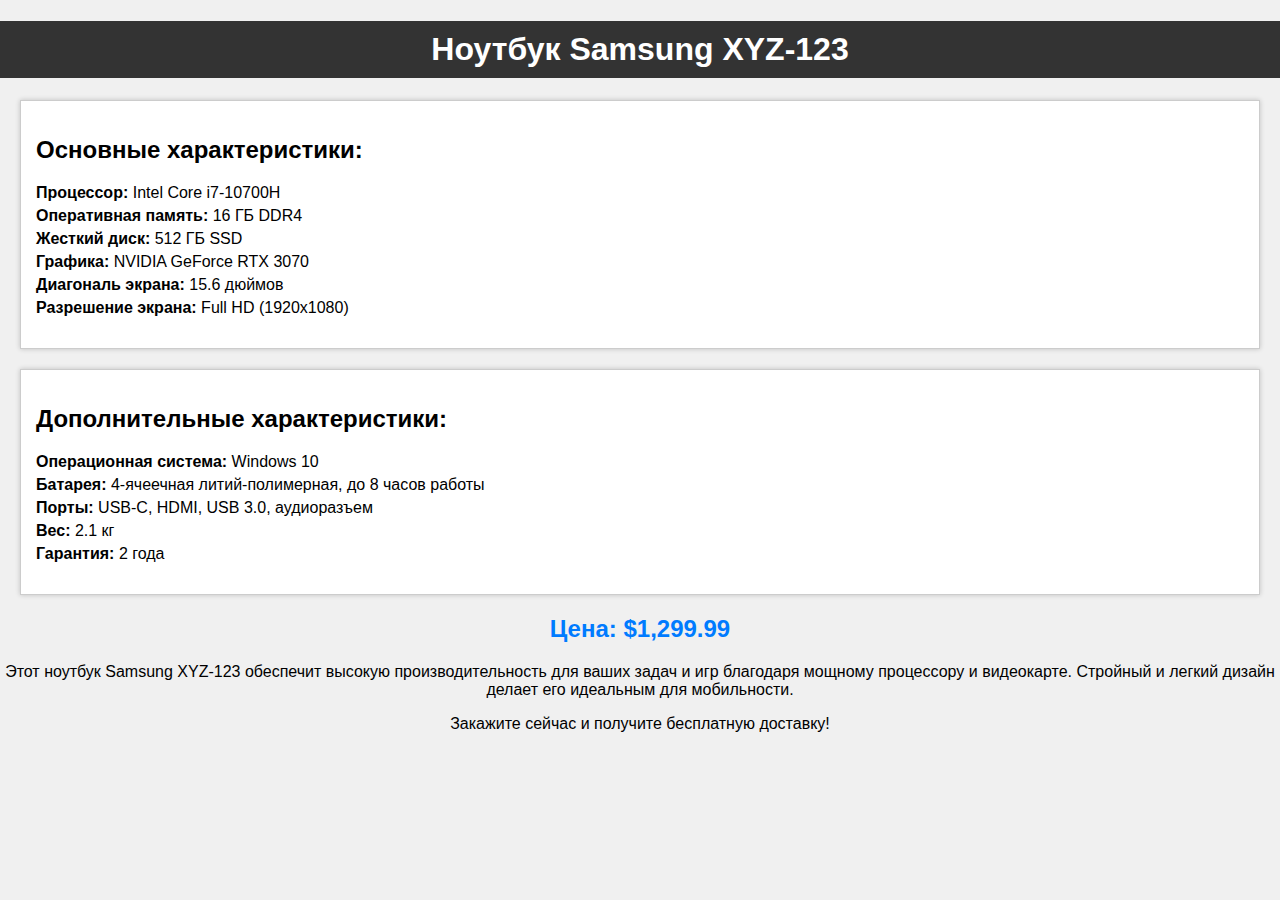
<file: product1.html>
<!DOCTYPE html>
<html lang="ru">
<head>
    <meta charset="UTF-8">
    <meta http-equiv="X-UA-Compatible" content="IE=edge">
    <meta name="viewport" content="width=device-width, initial-scale=1.0">
    <link rel="stylesheet" href="css/style_product1.css">
    <title>Document</title>
</head>
<body>
    <h1>Ноутбук Samsung XYZ-123</h1>
    <div class="product-info">
    <h2>Основные характеристики:</h2>
    <ul>
        <li><strong>Процессор:</strong> Intel Core i7-10700H</li>
        <li><strong>Оперативная память:</strong> 16 ГБ DDR4</li>
        <li><strong>Жесткий диск:</strong> 512 ГБ SSD</li>
        <li><strong>Графика:</strong> NVIDIA GeForce RTX 3070</li>
        <li><strong>Диагональ экрана:</strong> 15.6 дюймов</li>
        <li><strong>Разрешение экрана:</strong> Full HD (1920x1080)</li>
    </ul>
    </div>
    <div class="product-info">
    <h2>Дополнительные характеристики:</h2>
    <ul>
        <li><strong>Операционная система:</strong> Windows 10</li>
        <li><strong>Батарея:</strong> 4-ячеечная литий-полимерная, до 8 часов работы</li>
        <li><strong>Порты:</strong> USB-C, HDMI, USB 3.0, аудиоразъем</li>
        <li><strong>Вес:</strong> 2.1 кг</li>
        <li><strong>Гарантия:</strong> 2 года</li>
    </ul>
    </div>
    <h2 class="price">Цена: $1,299.99</h2>
    
    <p class="description">Этот ноутбук Samsung XYZ-123 обеспечит высокую производительность для ваших задач и игр благодаря мощному процессору и видеокарте. Стройный и легкий дизайн делает его идеальным для мобильности.</p>
    
    <p>Закажите сейчас и получите бесплатную доставку!</p>
</body>
</html>
</file>
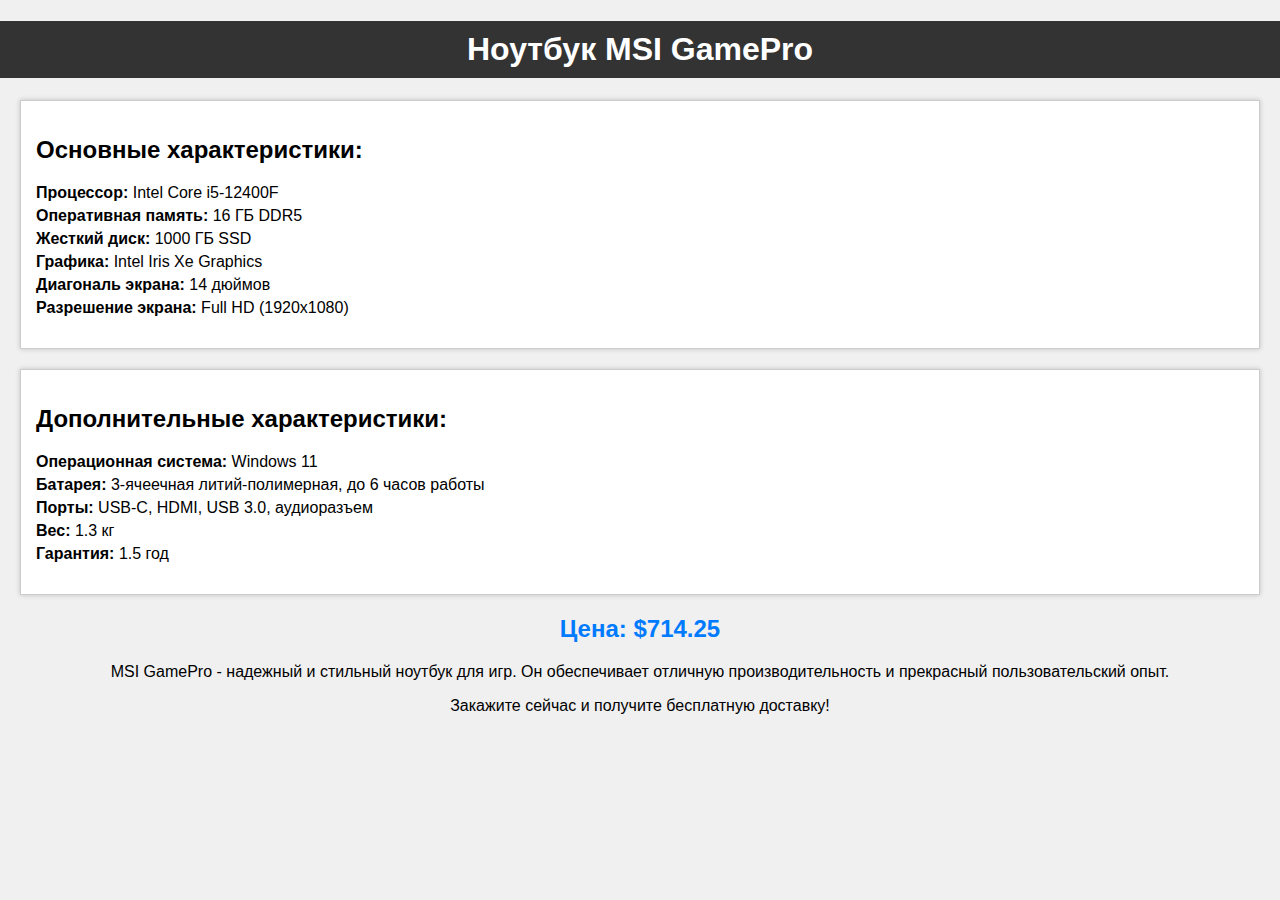
<file: product10.html>
<!DOCTYPE html>
<html>
<head>
    <title>Ноутбук ASUS VivoBook</title>
    <link rel="stylesheet" type="text/css" href="css/style_product10.css">
</head>
<body>
    <h1>Ноутбук MSI GamePro</h1>
    
    <div class="product-info">
        <h2>Основные характеристики:</h2>
        <ul>
            <li><strong>Процессор:</strong> Intel Core i5-12400F</li>
            <li><strong>Оперативная память:</strong> 16 ГБ DDR5</li>
            <li><strong>Жесткий диск:</strong> 1000 ГБ SSD</li>
            <li><strong>Графика:</strong> Intel Iris Xe Graphics</li>
            <li><strong>Диагональ экрана:</strong> 14 дюймов</li>
            <li><strong>Разрешение экрана:</strong> Full HD (1920x1080)</li>
        </ul>
    </div>
    
    <div class="product-info">
        <h2>Дополнительные характеристики:</h2>
        <ul>
            <li><strong>Операционная система:</strong> Windows 11</li>
            <li><strong>Батарея:</strong> 3-ячеечная литий-полимерная, до 6 часов работы</li>
            <li><strong>Порты:</strong> USB-C, HDMI, USB 3.0, аудиоразъем</li>
            <li><strong>Вес:</strong> 1.3 кг</li>
            <li><strong>Гарантия:</strong> 1.5 год</li>
        </ul>
    </div>
    
    <h2 class="price">Цена: $714.25</h2>
    
    <p class="description">MSI GamePro - надежный и стильный ноутбук для игр. Он обеспечивает отличную производительность и прекрасный пользовательский опыт.</p>
    
    <p>Закажите сейчас и получите бесплатную доставку!</p>
</body>
</html>
</file>
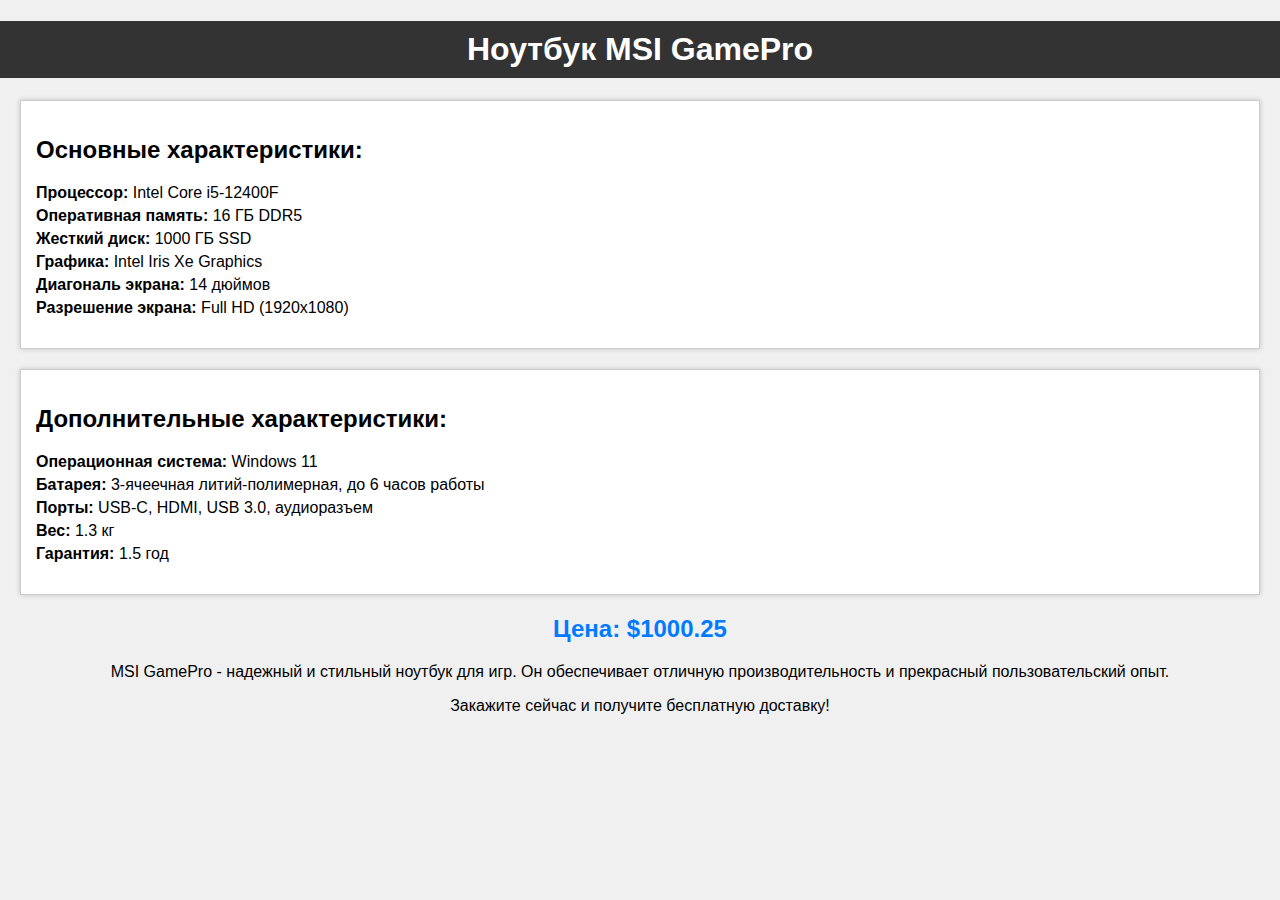
<file: product11.html>
<!DOCTYPE html>
<html>
<head>
    <title>Ноутбук ASUS VivoBook</title>
    <link rel="stylesheet" type="text/css" href="css/style_product11.css">
</head>
<body>
    <h1>Ноутбук MSI GamePro</h1>
    
    <div class="product-info">
        <h2>Основные характеристики:</h2>
        <ul>
            <li><strong>Процессор:</strong> Intel Core i5-12400F</li>
            <li><strong>Оперативная память:</strong> 16 ГБ DDR5</li>
            <li><strong>Жесткий диск:</strong> 1000 ГБ SSD</li>
            <li><strong>Графика:</strong> Intel Iris Xe Graphics</li>
            <li><strong>Диагональ экрана:</strong> 14 дюймов</li>
            <li><strong>Разрешение экрана:</strong> Full HD (1920x1080)</li>
        </ul>
    </div>
    
    <div class="product-info">
        <h2>Дополнительные характеристики:</h2>
        <ul>
            <li><strong>Операционная система:</strong> Windows 11</li>
            <li><strong>Батарея:</strong> 3-ячеечная литий-полимерная, до 6 часов работы</li>
            <li><strong>Порты:</strong> USB-C, HDMI, USB 3.0, аудиоразъем</li>
            <li><strong>Вес:</strong> 1.3 кг</li>
            <li><strong>Гарантия:</strong> 1.5 год</li>
        </ul>
    </div>
    
    <h2 class="price">Цена: $1000.25</h2>
    
    <p class="description">MSI GamePro - надежный и стильный ноутбук для игр. Он обеспечивает отличную производительность и прекрасный пользовательский опыт.</p>
    
    <p>Закажите сейчас и получите бесплатную доставку!</p>
</body>
</html>
</file>
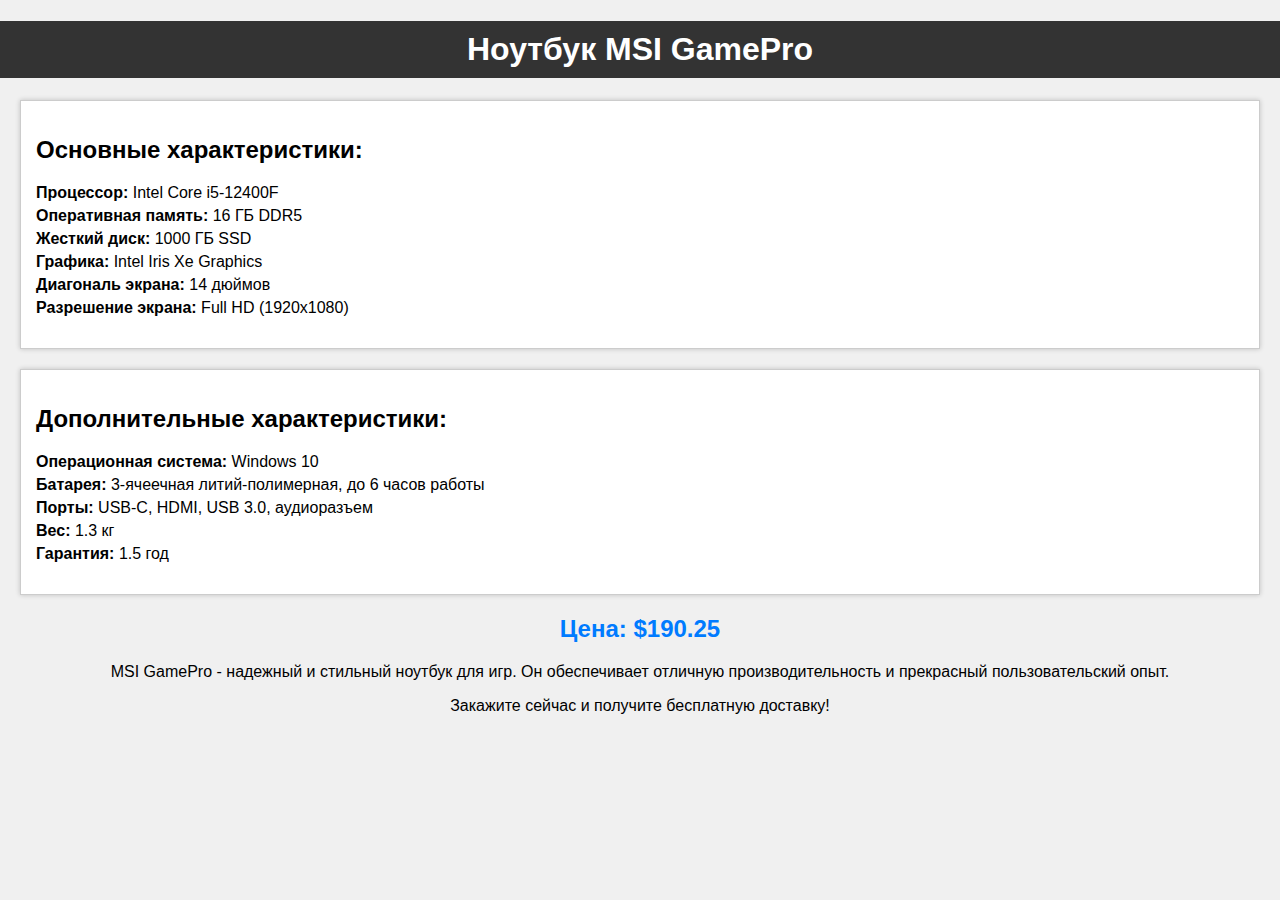
<file: product12.html>
<!DOCTYPE html>
<html>
<head>
    <title>Ноутбук ASUS VivoBook</title>
    <link rel="stylesheet" type="text/css" href="css/style_product12.css">
</head>
<body>
    <h1>Ноутбук MSI GamePro</h1>
    
    <div class="product-info">
        <h2>Основные характеристики:</h2>
        <ul>
            <li><strong>Процессор:</strong> Intel Core i5-12400F</li>
            <li><strong>Оперативная память:</strong> 16 ГБ DDR5</li>
            <li><strong>Жесткий диск:</strong> 1000 ГБ SSD</li>
            <li><strong>Графика:</strong> Intel Iris Xe Graphics</li>
            <li><strong>Диагональ экрана:</strong> 14 дюймов</li>
            <li><strong>Разрешение экрана:</strong> Full HD (1920x1080)</li>
        </ul>
    </div>
    
    <div class="product-info">
        <h2>Дополнительные характеристики:</h2>
        <ul>
            <li><strong>Операционная система:</strong> Windows 10</li>
            <li><strong>Батарея:</strong> 3-ячеечная литий-полимерная, до 6 часов работы</li>
            <li><strong>Порты:</strong> USB-C, HDMI, USB 3.0, аудиоразъем</li>
            <li><strong>Вес:</strong> 1.3 кг</li>
            <li><strong>Гарантия:</strong> 1.5 год</li>
        </ul>
    </div>
    
    <h2 class="price">Цена: $190.25</h2>
    
    <p class="description">MSI GamePro - надежный и стильный ноутбук для игр. Он обеспечивает отличную производительность и прекрасный пользовательский опыт.</p>
    
    <p>Закажите сейчас и получите бесплатную доставку!</p>
</body>
</html>
</file>
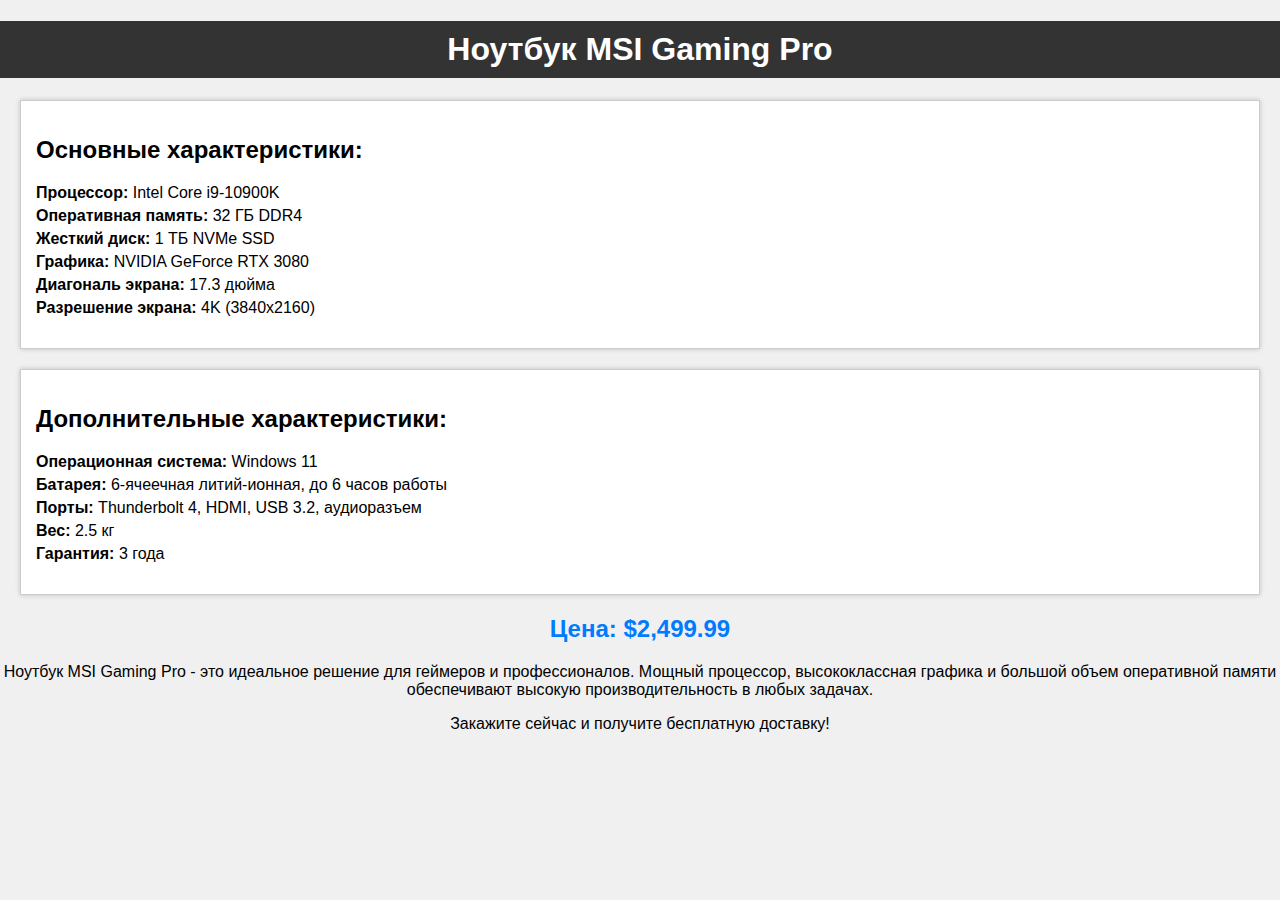
<file: product2.html>
<!DOCTYPE html>
<html>
<head>
    <title>Ноутбук MSI Gaming Pro</title>
    <link rel="stylesheet" type="text/css" href="css/style_product2.css">
</head>
<body>
    <h1>Ноутбук MSI Gaming Pro</h1>
    
    <div class="product-info">
        <h2>Основные характеристики:</h2>
        <ul>
            <li><strong>Процессор:</strong> Intel Core i9-10900K</li>
            <li><strong>Оперативная память:</strong> 32 ГБ DDR4</li>
            <li><strong>Жесткий диск:</strong> 1 ТБ NVMe SSD</li>
            <li><strong>Графика:</strong> NVIDIA GeForce RTX 3080</li>
            <li><strong>Диагональ экрана:</strong> 17.3 дюйма</li>
            <li><strong>Разрешение экрана:</strong> 4K (3840x2160)</li>
        </ul>
    </div>
    
    <div class="product-info">
        <h2>Дополнительные характеристики:</h2>
        <ul>
            <li><strong>Операционная система:</strong> Windows 11</li>
            <li><strong>Батарея:</strong> 6-ячеечная литий-ионная, до 6 часов работы</li>
            <li><strong>Порты:</strong> Thunderbolt 4, HDMI, USB 3.2, аудиоразъем</li>
            <li><strong>Вес:</strong> 2.5 кг</li>
            <li><strong>Гарантия:</strong> 3 года</li>
        </ul>
    </div>
    
    <h2 class="price">Цена: $2,499.99</h2>
    
    <p class="description">Ноутбук MSI Gaming Pro - это идеальное решение для геймеров и профессионалов. Мощный процессор, высококлассная графика и большой объем оперативной памяти обеспечивают высокую производительность в любых задачах.</p>
    
    <p>Закажите сейчас и получите бесплатную доставку!</p>
</body>
</html>
</file>
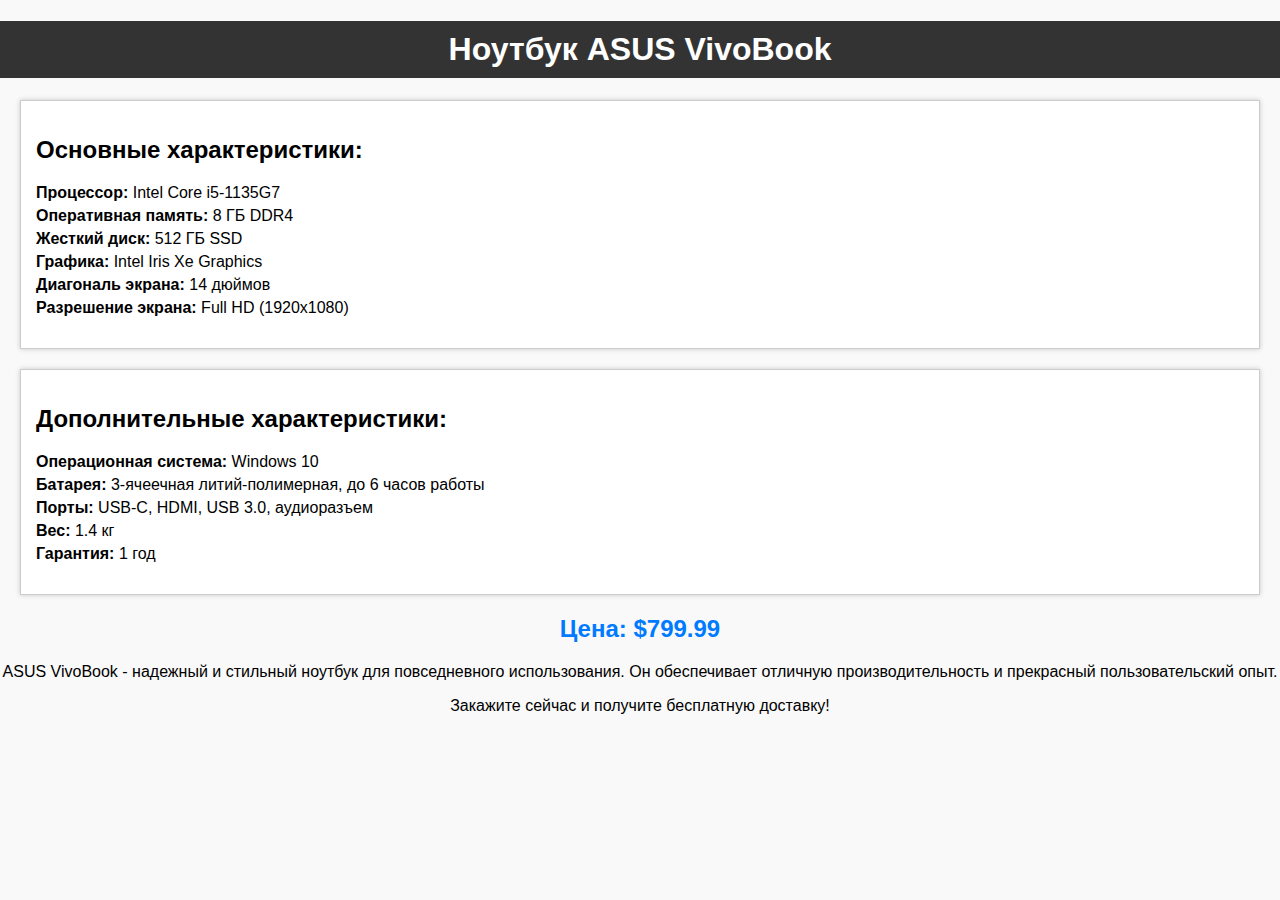
<file: product3.html>
<!DOCTYPE html>
<html>
<head>
    <title>Ноутбук ASUS VivoBook</title>
    <link rel="stylesheet" type="text/css" href="css/style_product3.css">
</head>
<body>
    <h1>Ноутбук ASUS VivoBook</h1>
    
    <div class="product-info">
        <h2>Основные характеристики:</h2>
        <ul>
            <li><strong>Процессор:</strong> Intel Core i5-1135G7</li>
            <li><strong>Оперативная память:</strong> 8 ГБ DDR4</li>
            <li><strong>Жесткий диск:</strong> 512 ГБ SSD</li>
            <li><strong>Графика:</strong> Intel Iris Xe Graphics</li>
            <li><strong>Диагональ экрана:</strong> 14 дюймов</li>
            <li><strong>Разрешение экрана:</strong> Full HD (1920x1080)</li>
        </ul>
    </div>
    
    <div class="product-info">
        <h2>Дополнительные характеристики:</h2>
        <ul>
            <li><strong>Операционная система:</strong> Windows 10</li>
            <li><strong>Батарея:</strong> 3-ячеечная литий-полимерная, до 6 часов работы</li>
            <li><strong>Порты:</strong> USB-C, HDMI, USB 3.0, аудиоразъем</li>
            <li><strong>Вес:</strong> 1.4 кг</li>
            <li><strong>Гарантия:</strong> 1 год</li>
        </ul>
    </div>
    
    <h2 class="price">Цена: $799.99</h2>
    
    <p class="description">ASUS VivoBook - надежный и стильный ноутбук для повседневного использования. Он обеспечивает отличную производительность и прекрасный пользовательский опыт.</p>
    
    <p>Закажите сейчас и получите бесплатную доставку!</p>
</body>
</html>
</file>
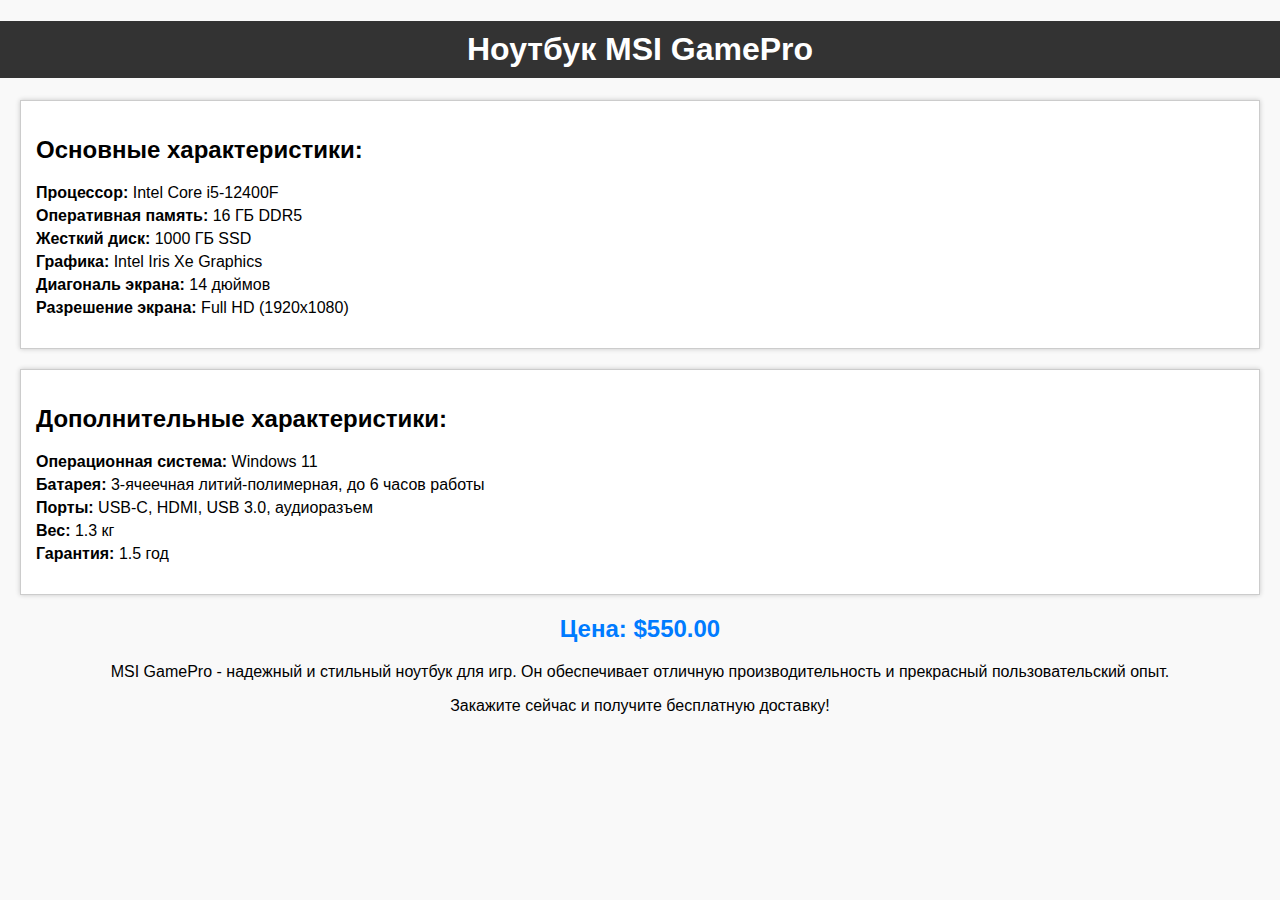
<file: product4.html>
<!DOCTYPE html>
<html>
<head>
    <title>Ноутбук ASUS VivoBook</title>
    <link rel="stylesheet" type="text/css" href="css/style_product4.css">
</head>
<body>
    <h1>Ноутбук MSI GamePro</h1>
    
    <div class="product-info">
        <h2>Основные характеристики:</h2>
        <ul>
            <li><strong>Процессор:</strong> Intel Core i5-12400F</li>
            <li><strong>Оперативная память:</strong> 16 ГБ DDR5</li>
            <li><strong>Жесткий диск:</strong> 1000 ГБ SSD</li>
            <li><strong>Графика:</strong> Intel Iris Xe Graphics</li>
            <li><strong>Диагональ экрана:</strong> 14 дюймов</li>
            <li><strong>Разрешение экрана:</strong> Full HD (1920x1080)</li>
        </ul>
    </div>
    
    <div class="product-info">
        <h2>Дополнительные характеристики:</h2>
        <ul>
            <li><strong>Операционная система:</strong> Windows 11</li>
            <li><strong>Батарея:</strong> 3-ячеечная литий-полимерная, до 6 часов работы</li>
            <li><strong>Порты:</strong> USB-C, HDMI, USB 3.0, аудиоразъем</li>
            <li><strong>Вес:</strong> 1.3 кг</li>
            <li><strong>Гарантия:</strong> 1.5 год</li>
        </ul>
    </div>
    
    <h2 class="price">Цена: $550.00</h2>
    
    <p class="description">MSI GamePro - надежный и стильный ноутбук для игр. Он обеспечивает отличную производительность и прекрасный пользовательский опыт.</p>
    
    <p>Закажите сейчас и получите бесплатную доставку!</p>
</body>
</html>
</file>
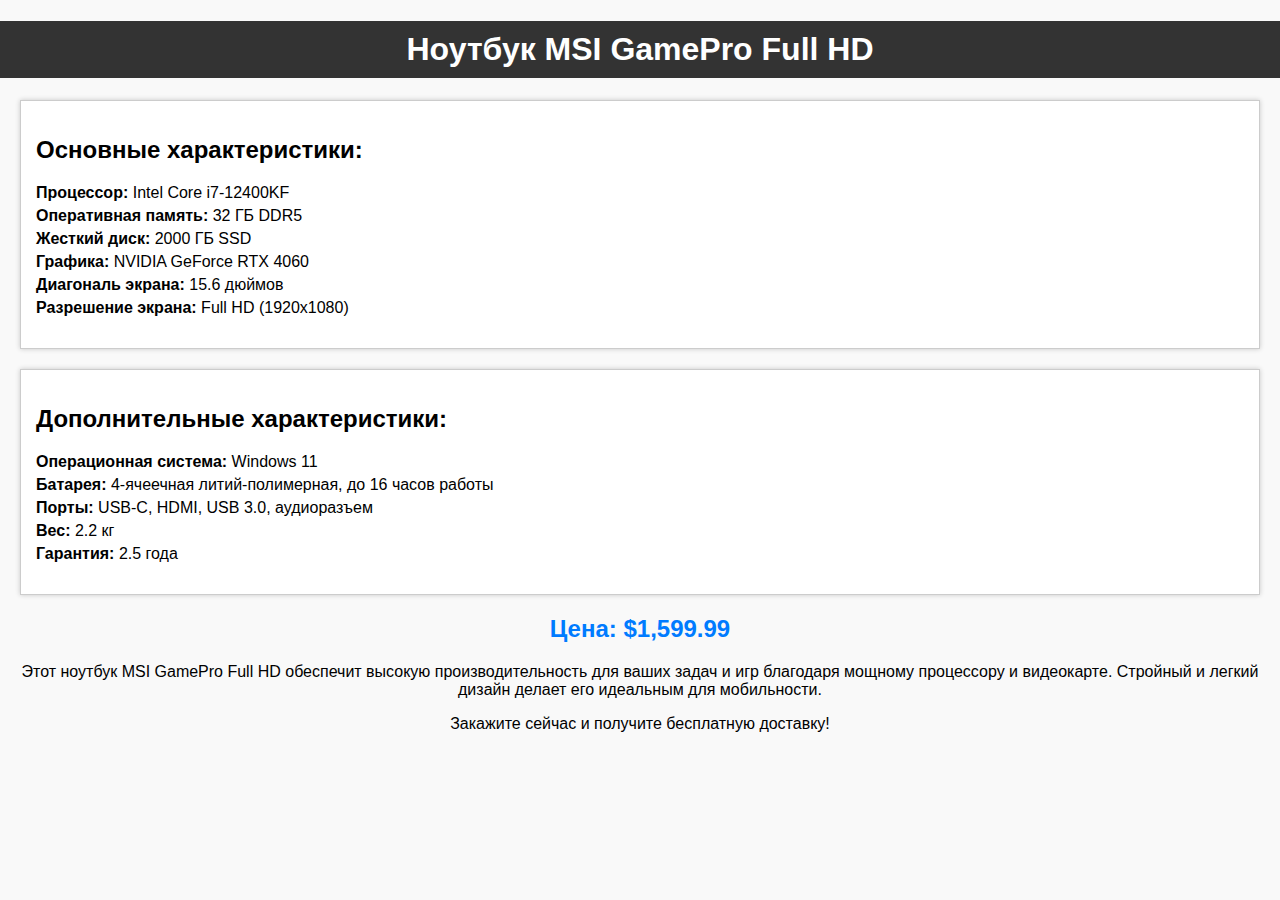
<file: product5.html>
<!DOCTYPE html>
<html lang="ru">
<head>
    <meta charset="UTF-8">
    <meta http-equiv="X-UA-Compatible" content="IE=edge">
    <meta name="viewport" content="width=device-width, initial-scale=1.0">
    <link rel="stylesheet" href="css/style_product5.css">
    <title>Document</title>
</head>
<body>
    <h1>Ноутбук MSI GamePro Full HD</h1>
    <div class="product-info">
    <h2>Основные характеристики:</h2>
    <ul>
        <li><strong>Процессор:</strong> Intel Core i7-12400KF</li>
        <li><strong>Оперативная память:</strong> 32 ГБ DDR5</li>
        <li><strong>Жесткий диск:</strong> 2000 ГБ SSD</li>
        <li><strong>Графика:</strong> NVIDIA GeForce RTX 4060</li>
        <li><strong>Диагональ экрана:</strong> 15.6 дюймов</li>
        <li><strong>Разрешение экрана:</strong> Full HD (1920x1080)</li>
    </ul>
    </div>
    <div class="product-info">
    <h2>Дополнительные характеристики:</h2>
    <ul>
        <li><strong>Операционная система:</strong> Windows 11</li>
        <li><strong>Батарея:</strong> 4-ячеечная литий-полимерная, до 16 часов работы</li>
        <li><strong>Порты:</strong> USB-C, HDMI, USB 3.0, аудиоразъем</li>
        <li><strong>Вес:</strong> 2.2 кг</li>
        <li><strong>Гарантия:</strong> 2.5 года</li>
    </ul>
    </div>
    <h2 class="price">Цена: $1,599.99</h2>
    
    <p class="description">Этот ноутбук MSI GamePro Full HD обеспечит высокую производительность для ваших задач и игр благодаря мощному процессору и видеокарте. Стройный и легкий дизайн делает его идеальным для мобильности.</p>
    
    <p>Закажите сейчас и получите бесплатную доставку!</p>
</body>
</html>
</file>
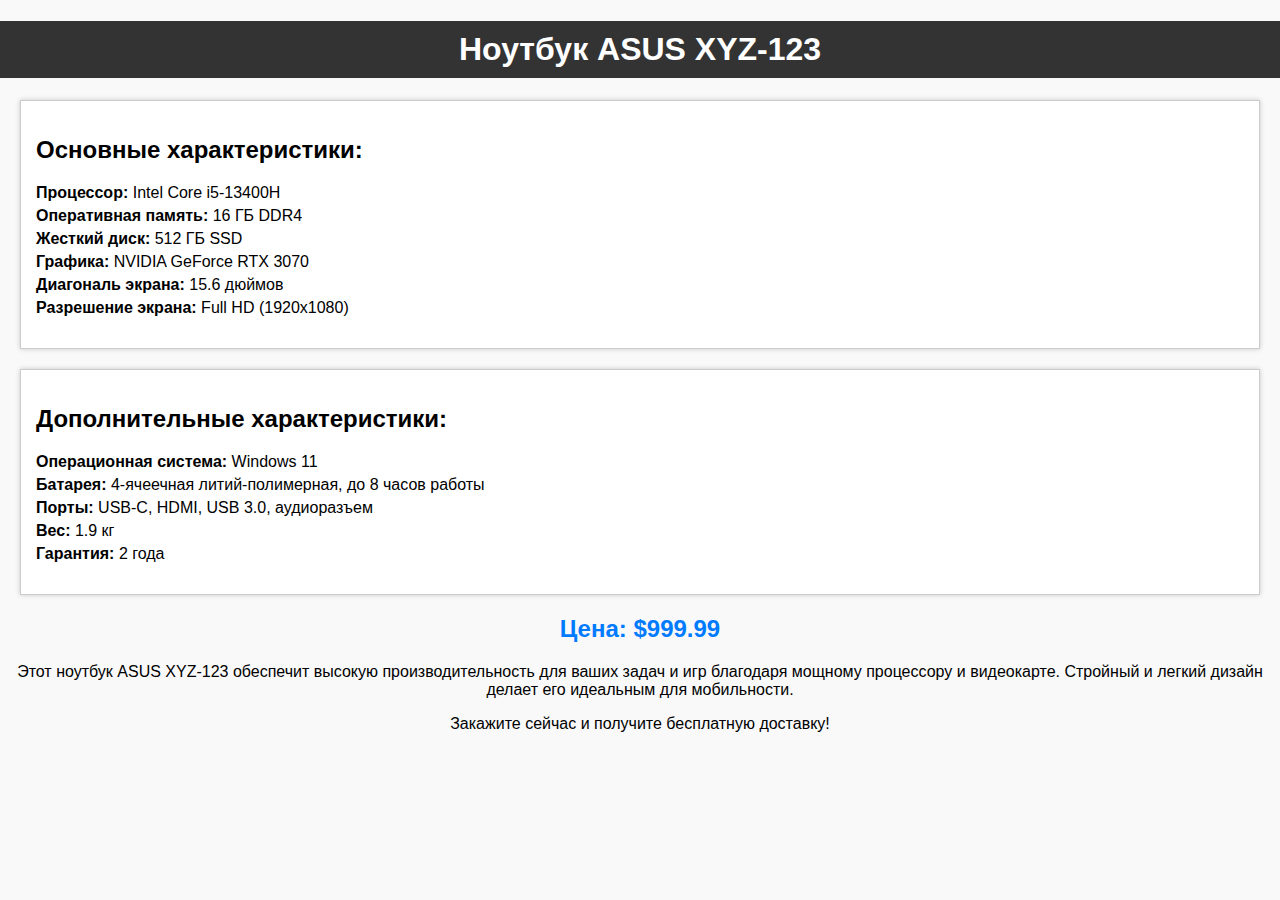
<file: product6.html>
<!DOCTYPE html>
<html lang="ru">
<head>
    <meta charset="UTF-8">
    <meta http-equiv="X-UA-Compatible" content="IE=edge">
    <meta name="viewport" content="width=device-width, initial-scale=1.0">
    <link rel="stylesheet" href="css/style_product6.css">
    <title>Document</title>
</head>
<body>
    <h1>Ноутбук ASUS XYZ-123</h1>
    <div class="product-info">
    <h2>Основные характеристики:</h2>
    <ul>
        <li><strong>Процессор:</strong> Intel Core i5-13400H</li>
        <li><strong>Оперативная память:</strong> 16 ГБ DDR4</li>
        <li><strong>Жесткий диск:</strong> 512 ГБ SSD</li>
        <li><strong>Графика:</strong> NVIDIA GeForce RTX 3070</li>
        <li><strong>Диагональ экрана:</strong> 15.6 дюймов</li>
        <li><strong>Разрешение экрана:</strong> Full HD (1920x1080)</li>
    </ul>
    </div>
    <div class="product-info">
    <h2>Дополнительные характеристики:</h2>
    <ul>
        <li><strong>Операционная система:</strong> Windows 11</li>
        <li><strong>Батарея:</strong> 4-ячеечная литий-полимерная, до 8 часов работы</li>
        <li><strong>Порты:</strong> USB-C, HDMI, USB 3.0, аудиоразъем</li>
        <li><strong>Вес:</strong> 1.9 кг</li>
        <li><strong>Гарантия:</strong> 2 года</li>
    </ul>
    </div>
    <h2 class="price">Цена: $999.99</h2>
    
    <p class="description">Этот ноутбук ASUS XYZ-123 обеспечит высокую производительность для ваших задач и игр благодаря мощному процессору и видеокарте. Стройный и легкий дизайн делает его идеальным для мобильности.</p>
    
    <p>Закажите сейчас и получите бесплатную доставку!</p>
</body>
</html>
</file>
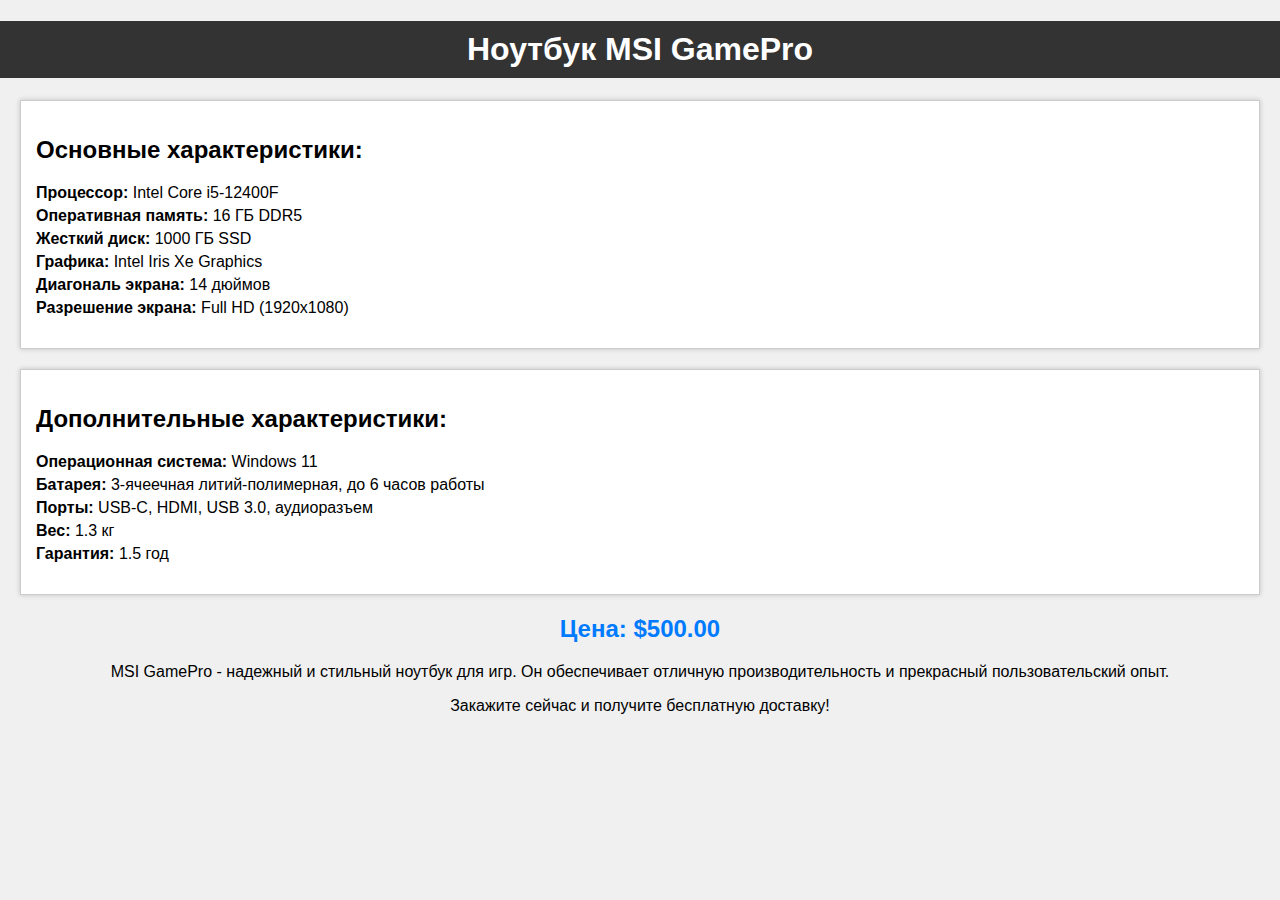
<file: product7.html>
<!DOCTYPE html>
<html>
<head>
    <title>Ноутбук ASUS VivoBook</title>
    <link rel="stylesheet" type="text/css" href="css/style_product7.css">
</head>
<body>
    <h1>Ноутбук MSI GamePro</h1>
    
    <div class="product-info">
        <h2>Основные характеристики:</h2>
        <ul>
            <li><strong>Процессор:</strong> Intel Core i5-12400F</li>
            <li><strong>Оперативная память:</strong> 16 ГБ DDR5</li>
            <li><strong>Жесткий диск:</strong> 1000 ГБ SSD</li>
            <li><strong>Графика:</strong> Intel Iris Xe Graphics</li>
            <li><strong>Диагональ экрана:</strong> 14 дюймов</li>
            <li><strong>Разрешение экрана:</strong> Full HD (1920x1080)</li>
        </ul>
    </div>
    
    <div class="product-info">
        <h2>Дополнительные характеристики:</h2>
        <ul>
            <li><strong>Операционная система:</strong> Windows 11</li>
            <li><strong>Батарея:</strong> 3-ячеечная литий-полимерная, до 6 часов работы</li>
            <li><strong>Порты:</strong> USB-C, HDMI, USB 3.0, аудиоразъем</li>
            <li><strong>Вес:</strong> 1.3 кг</li>
            <li><strong>Гарантия:</strong> 1.5 год</li>
        </ul>
    </div>
    
    <h2 class="price">Цена: $500.00</h2>
    
    <p class="description">MSI GamePro - надежный и стильный ноутбук для игр. Он обеспечивает отличную производительность и прекрасный пользовательский опыт.</p>
    
    <p>Закажите сейчас и получите бесплатную доставку!</p>
</body>
</html>
</file>
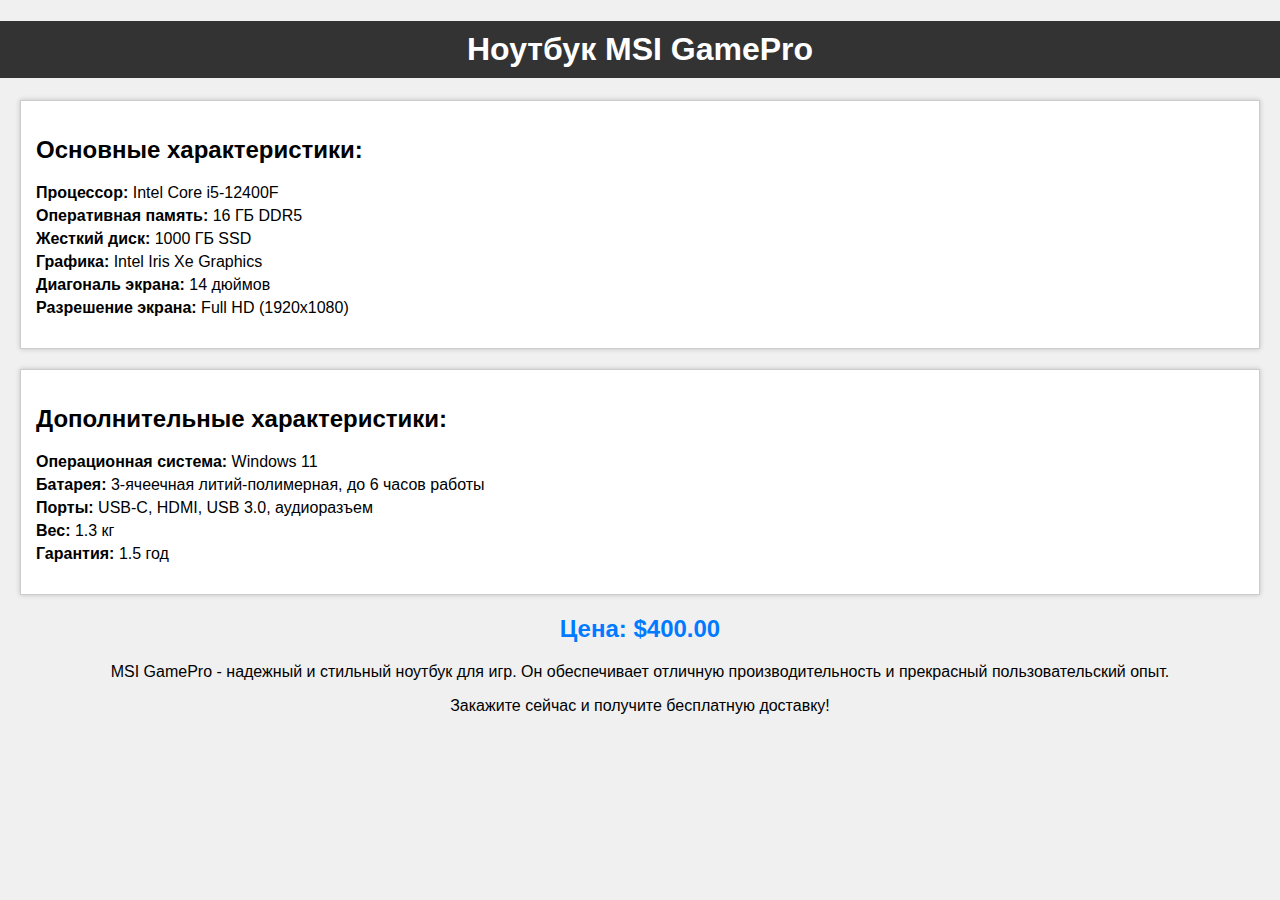
<file: product8.html>
<!DOCTYPE html>
<html>
<head>
    <title>Ноутбук ASUS VivoBook</title>
    <link rel="stylesheet" type="text/css" href="css/style_product8.css">
</head>
<body>
    <h1>Ноутбук MSI GamePro</h1>
    
    <div class="product-info">
        <h2>Основные характеристики:</h2>
        <ul>
            <li><strong>Процессор:</strong> Intel Core i5-12400F</li>
            <li><strong>Оперативная память:</strong> 16 ГБ DDR5</li>
            <li><strong>Жесткий диск:</strong> 1000 ГБ SSD</li>
            <li><strong>Графика:</strong> Intel Iris Xe Graphics</li>
            <li><strong>Диагональ экрана:</strong> 14 дюймов</li>
            <li><strong>Разрешение экрана:</strong> Full HD (1920x1080)</li>
        </ul>
    </div>
    
    <div class="product-info">
        <h2>Дополнительные характеристики:</h2>
        <ul>
            <li><strong>Операционная система:</strong> Windows 11</li>
            <li><strong>Батарея:</strong> 3-ячеечная литий-полимерная, до 6 часов работы</li>
            <li><strong>Порты:</strong> USB-C, HDMI, USB 3.0, аудиоразъем</li>
            <li><strong>Вес:</strong> 1.3 кг</li>
            <li><strong>Гарантия:</strong> 1.5 год</li>
        </ul>
    </div>
    
    <h2 class="price">Цена: $400.00</h2>
    
    <p class="description">MSI GamePro - надежный и стильный ноутбук для игр. Он обеспечивает отличную производительность и прекрасный пользовательский опыт.</p>
    
    <p>Закажите сейчас и получите бесплатную доставку!</p>
</body>
</html>
</file>
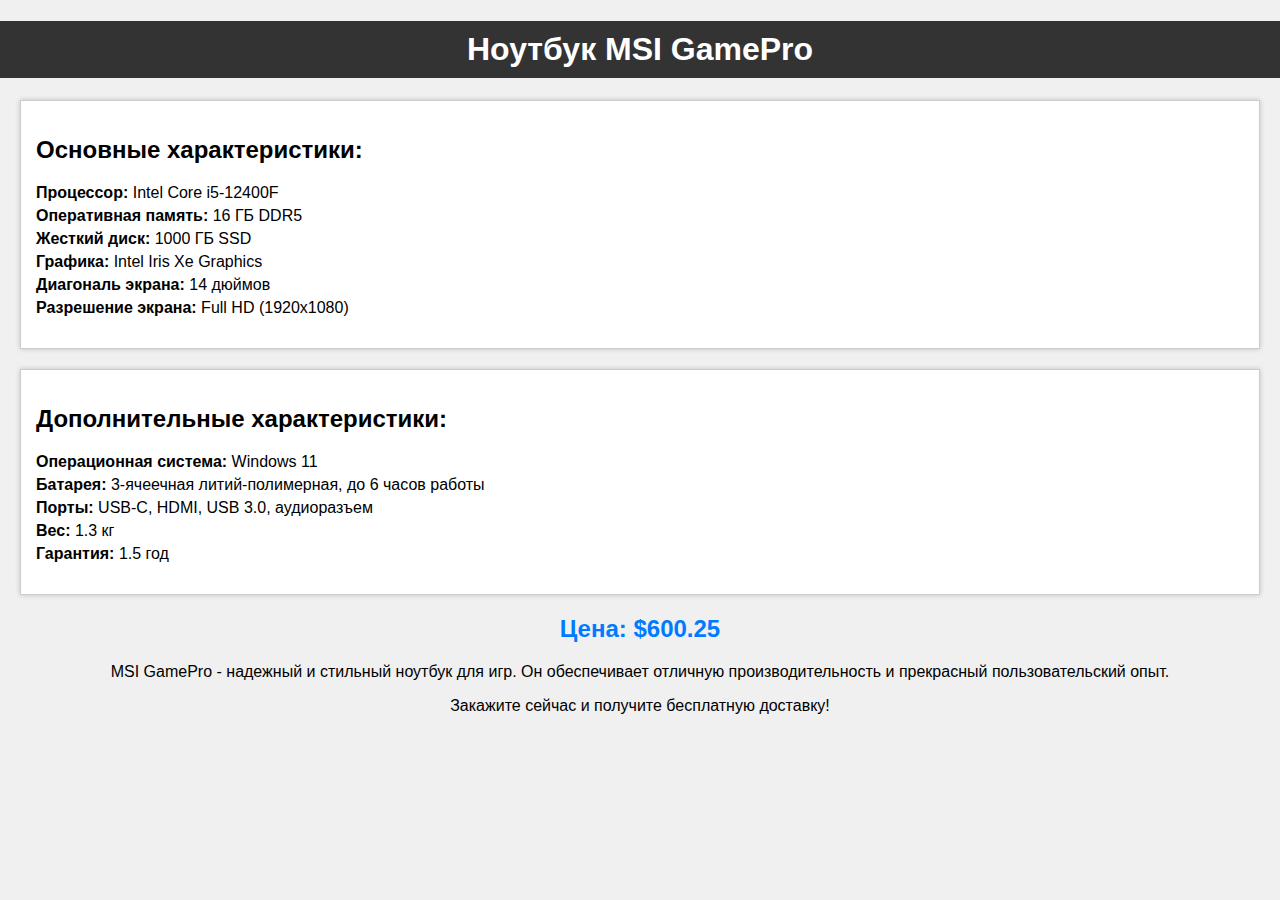
<file: product9.html>
<!DOCTYPE html>
<html>
<head>
    <title>Ноутбук ASUS VivoBook</title>
    <link rel="stylesheet" type="text/css" href="css/style_product9.css">
</head>
<body>
    <h1>Ноутбук MSI GamePro</h1>
    
    <div class="product-info">
        <h2>Основные характеристики:</h2>
        <ul>
            <li><strong>Процессор:</strong> Intel Core i5-12400F</li>
            <li><strong>Оперативная память:</strong> 16 ГБ DDR5</li>
            <li><strong>Жесткий диск:</strong> 1000 ГБ SSD</li>
            <li><strong>Графика:</strong> Intel Iris Xe Graphics</li>
            <li><strong>Диагональ экрана:</strong> 14 дюймов</li>
            <li><strong>Разрешение экрана:</strong> Full HD (1920x1080)</li>
        </ul>
    </div>
    
    <div class="product-info">
        <h2>Дополнительные характеристики:</h2>
        <ul>
            <li><strong>Операционная система:</strong> Windows 11</li>
            <li><strong>Батарея:</strong> 3-ячеечная литий-полимерная, до 6 часов работы</li>
            <li><strong>Порты:</strong> USB-C, HDMI, USB 3.0, аудиоразъем</li>
            <li><strong>Вес:</strong> 1.3 кг</li>
            <li><strong>Гарантия:</strong> 1.5 год</li>
        </ul>
    </div>
    
    <h2 class="price">Цена: $600.25</h2>
    
    <p class="description">MSI GamePro - надежный и стильный ноутбук для игр. Он обеспечивает отличную производительность и прекрасный пользовательский опыт.</p>
    
    <p>Закажите сейчас и получите бесплатную доставку!</p>
</body>
</html>
</file>
<file: css/style_product1.css>
body {
    font-family: Arial, sans-serif;
    margin: 0;
    padding: 0;
    background-color: #f0f0f0;
}

h1 {
    text-align: center;
    background-color: #333;
    color: #fff;
    padding: 10px;
}

.product-info {
    border: 1px solid #ccc;
    background-color: #fff;
    margin: 20px;
    padding: 15px;
    box-shadow: 0 0 5px rgba(0, 0, 0, 0.2);
}

.product-info ul {
    list-style-type: none;
    padding: 0;
}

.product-info li {
    margin-bottom: 5px;
}

.price {
    text-align: center;
    font-size: 24px;
    color: #007bff;
}

.description {
    margin-top: 20px;
}

.description p {
    line-height: 1.6;
}

p {
    text-align: center;
}
</file>
<file: css/style_product10.css>
body {
    font-family: Arial, sans-serif;
    margin: 0;
    padding: 0;
    background-color: #f0f0f0;
}

h1 {
    text-align: center;
    background-color: #333;
    color: #fff;
    padding: 10px;
}

.product-info {
    border: 1px solid #ccc;
    background-color: #fff;
    margin: 20px;
    padding: 15px;
    box-shadow: 0 0 5px rgba(0, 0, 0, 0.2);
}

.product-info ul {
    list-style-type: none;
    padding: 0;
}

.product-info li {
    margin-bottom: 5px;
}

.price {
    text-align: center;
    font-size: 24px;
    color: #007bff;
}

.description {
    margin-top: 20px;
}

.description p {
    line-height: 1.6;
}

p {
    text-align: center;
}
</file>
<file: css/style_product11.css>
body {
    font-family: Arial, sans-serif;
    margin: 0;
    padding: 0;
    background-color: #f0f0f0;
}

h1 {
    text-align: center;
    background-color: #333;
    color: #fff;
    padding: 10px;
}

.product-info {
    border: 1px solid #ccc;
    background-color: #fff;
    margin: 20px;
    padding: 15px;
    box-shadow: 0 0 5px rgba(0, 0, 0, 0.2);
}

.product-info ul {
    list-style-type: none;
    padding: 0;
}

.product-info li {
    margin-bottom: 5px;
}

.price {
    text-align: center;
    font-size: 24px;
    color: #007bff;
}

.description {
    margin-top: 20px;
}

.description p {
    line-height: 1.6;
}

p {
    text-align: center;
}
</file>
<file: css/style_product12.css>
body {
    font-family: Arial, sans-serif;
    margin: 0;
    padding: 0;
    background-color: #f0f0f0;
}

h1 {
    text-align: center;
    background-color: #333;
    color: #fff;
    padding: 10px;
}

.product-info {
    border: 1px solid #ccc;
    background-color: #fff;
    margin: 20px;
    padding: 15px;
    box-shadow: 0 0 5px rgba(0, 0, 0, 0.2);
}

.product-info ul {
    list-style-type: none;
    padding: 0;
}

.product-info li {
    margin-bottom: 5px;
}

.price {
    text-align: center;
    font-size: 24px;
    color: #007bff;
}

.description {
    margin-top: 20px;
}

.description p {
    line-height: 1.6;
}

p {
    text-align: center;
}
</file>
<file: css/style_product2.css>
body {
    font-family: Arial, sans-serif;
    margin: 0;
    padding: 0;
    background-color: #f0f0f0;
}

h1 {
    text-align: center;
    background-color: #333;
    color: #fff;
    padding: 10px;
}

.product-info {
    border: 1px solid #ccc;
    background-color: #fff;
    margin: 20px;
    padding: 15px;
    box-shadow: 0 0 5px rgba(0, 0, 0, 0.2);
}

.product-info ul {
    list-style-type: none;
    padding: 0;
}

.product-info li {
    margin-bottom: 5px;
}

.price {
    text-align: center;
    font-size: 24px;
    color: #007bff;
}

.description {
    margin-top: 20px;
}

.description p {
    line-height: 1.6;
}

p {
    text-align: center;
}
</file>
<file: css/style_product3.css>
body {
    font-family: Arial, sans-serif;
    margin: 0;
    padding: 0;
    background-color: #f9f9f9;
}

h1 {
    text-align: center;
    background-color: #333;
    color: #fff;
    padding: 10px;
}

.product-info {
    border: 1px solid #ccc;
    background-color: #fff;
    margin: 20px;
    padding: 15px;
    box-shadow: 0 0 5px rgba(0, 0, 0, 0.2);
}

.product-info ul {
    list-style-type: none;
    padding: 0;
}

.product-info li {
    margin-bottom: 5px;
}

.price {
    text-align: center;
    font-size: 24px;
    color: #007bff;
}

.description {
    margin-top: 20px;
}

.description p {
    line-height: 1.6;
}

p {
    text-align: center;
}
</file>
<file: css/style_product4.css>
body {
    font-family: Arial, sans-serif;
    margin: 0;
    padding: 0;
    background-color: #f9f9f9;
}

h1 {
    text-align: center;
    background-color: #333;
    color: #fff;
    padding: 10px;
}

.product-info {
    border: 1px solid #ccc;
    background-color: #fff;
    margin: 20px;
    padding: 15px;
    box-shadow: 0 0 5px rgba(0, 0, 0, 0.2);
}

.product-info ul {
    list-style-type: none;
    padding: 0;
}

.product-info li {
    margin-bottom: 5px;
}

.price {
    text-align: center;
    font-size: 24px;
    color: #007bff;
}

.description {
    margin-top: 20px;
}

.description p {
    line-height: 1.6;
}

p {
    text-align: center;
}
</file>
<file: css/style_product5.css>
body {
    font-family: Arial, sans-serif;
    margin: 0;
    padding: 0;
    background-color: #f9f9f9;
}

h1 {
    text-align: center;
    background-color: #333;
    color: #fff;
    padding: 10px;
}

.product-info {
    border: 1px solid #ccc;
    background-color: #fff;
    margin: 20px;
    padding: 15px;
    box-shadow: 0 0 5px rgba(0, 0, 0, 0.2);
}

.product-info ul {
    list-style-type: none;
    padding: 0;
}

.product-info li {
    margin-bottom: 5px;
}

.price {
    text-align: center;
    font-size: 24px;
    color: #007bff;
}

.description {
    margin-top: 20px;
}

.description p {
    line-height: 1.6;
}

p {
    text-align: center;
}
</file>
<file: css/style_product6.css>
body {
    font-family: Arial, sans-serif;
    margin: 0;
    padding: 0;
    background-color: #f9f9f9;
}

h1 {
    text-align: center;
    background-color: #333;
    color: #fff;
    padding: 10px;
}

.product-info {
    border: 1px solid #ccc;
    background-color: #fff;
    margin: 20px;
    padding: 15px;
    box-shadow: 0 0 5px rgba(0, 0, 0, 0.2);
}

.product-info ul {
    list-style-type: none;
    padding: 0;
}

.product-info li {
    margin-bottom: 5px;
}

.price {
    text-align: center;
    font-size: 24px;
    color: #007bff;
}

.description {
    margin-top: 20px;
}

.description p {
    line-height: 1.6;
}

p {
    text-align: center;
}
</file>
<file: css/style_product7.css>
body {
    font-family: Arial, sans-serif;
    margin: 0;
    padding: 0;
    background-color: #f0f0f0;
}

h1 {
    text-align: center;
    background-color: #333;
    color: #fff;
    padding: 10px;
}

.product-info {
    border: 1px solid #ccc;
    background-color: #fff;
    margin: 20px;
    padding: 15px;
    box-shadow: 0 0 5px rgba(0, 0, 0, 0.2);
}

.product-info ul {
    list-style-type: none;
    padding: 0;
}

.product-info li {
    margin-bottom: 5px;
}

.price {
    text-align: center;
    font-size: 24px;
    color: #007bff;
}

.description {
    margin-top: 20px;
}

.description p {
    line-height: 1.6;
}

p {
    text-align: center;
}
</file>
<file: css/style_product8.css>
body {
    font-family: Arial, sans-serif;
    margin: 0;
    padding: 0;
    background-color: #f0f0f0;
}

h1 {
    text-align: center;
    background-color: #333;
    color: #fff;
    padding: 10px;
}

.product-info {
    border: 1px solid #ccc;
    background-color: #fff;
    margin: 20px;
    padding: 15px;
    box-shadow: 0 0 5px rgba(0, 0, 0, 0.2);
}

.product-info ul {
    list-style-type: none;
    padding: 0;
}

.product-info li {
    margin-bottom: 5px;
}

.price {
    text-align: center;
    font-size: 24px;
    color: #007bff;
}

.description {
    margin-top: 20px;
}

.description p {
    line-height: 1.6;
}

p {
    text-align: center;
}
</file>
<file: css/style_product9.css>
body {
    font-family: Arial, sans-serif;
    margin: 0;
    padding: 0;
    background-color: #f0f0f0;
}

h1 {
    text-align: center;
    background-color: #333;
    color: #fff;
    padding: 10px;
}

.product-info {
    border: 1px solid #ccc;
    background-color: #fff;
    margin: 20px;
    padding: 15px;
    box-shadow: 0 0 5px rgba(0, 0, 0, 0.2);
}

.product-info ul {
    list-style-type: none;
    padding: 0;
}

.product-info li {
    margin-bottom: 5px;
}

.price {
    text-align: center;
    font-size: 24px;
    color: #007bff;
}

.description {
    margin-top: 20px;
}

.description p {
    line-height: 1.6;
}

p {
    text-align: center;
}
</file>
